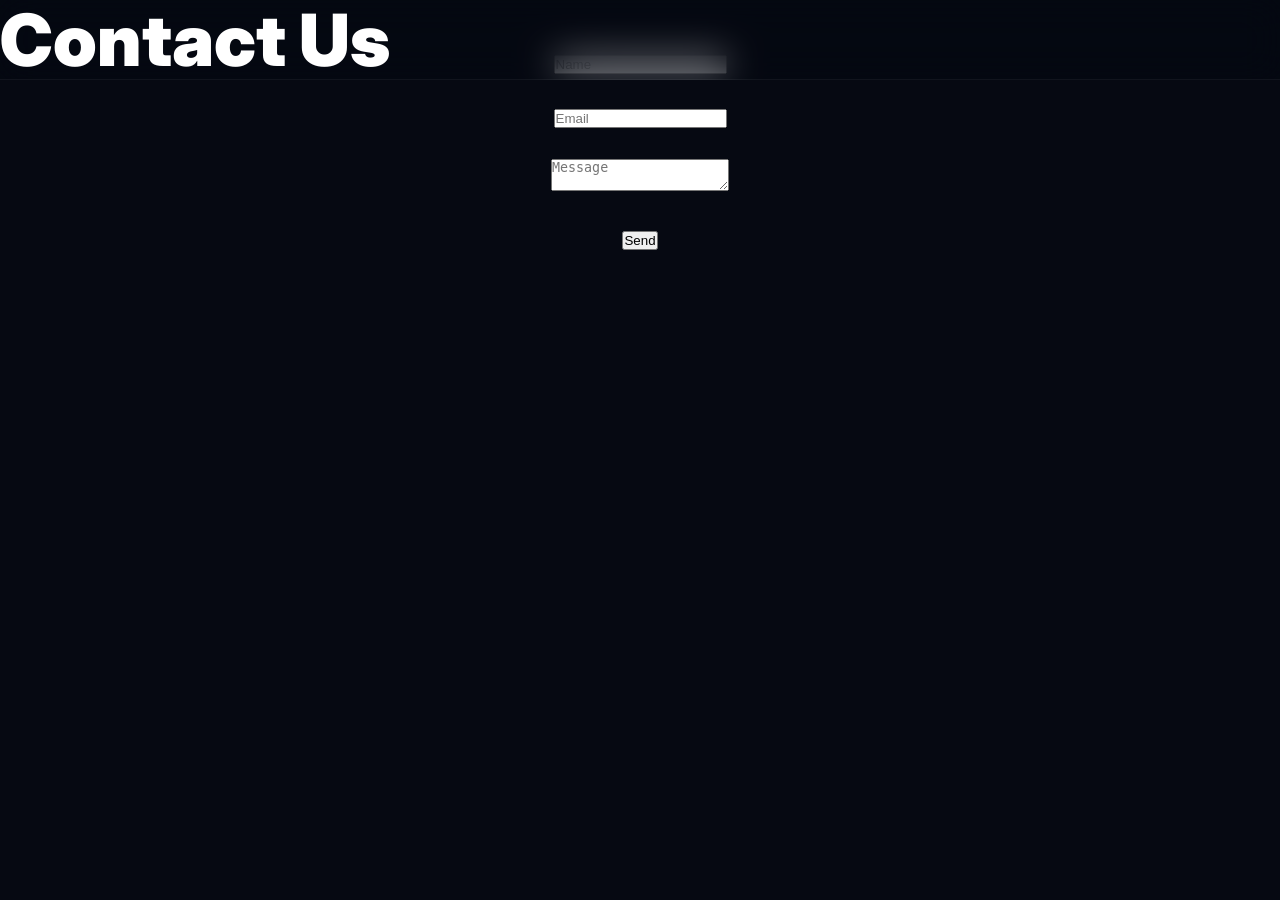
<file: contact.html>
<!DOCTYPE html>
<html>
<head>
<title>Contact</title>
<link rel="stylesheet" href="css/style.css">
</head>
<body>

<header>
<h1>Contact Us</h1>
</header>

<section style="padding:50px;text-align:center;">

<form>
<input type="text" placeholder="Name"><br><br>

<input type="email" placeholder="Email"><br><br>

<textarea placeholder="Message"></textarea><br><br>

<button class="btn">Send</button>

</form>

</section>

</body>
</html>
</file>
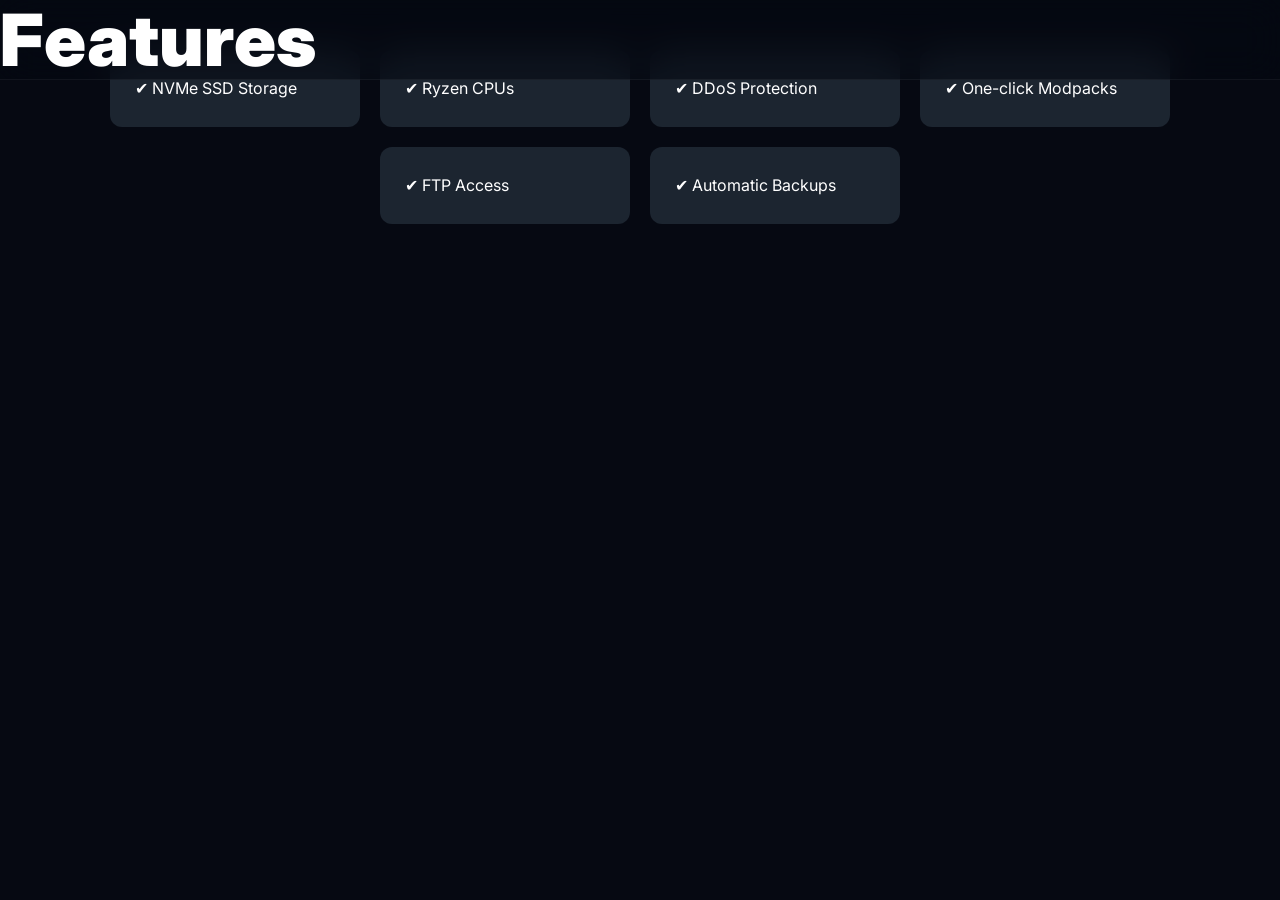
<file: features.html>
<!DOCTYPE html>
<html>
<head>
<title>Features</title>
<link rel="stylesheet" href="css/style.css">
</head>
<body>

<header>
<h1>Features</h1>
</header>

<section class="cards">

<div class="card">✔ NVMe SSD Storage</div>
<div class="card">✔ Ryzen CPUs</div>
<div class="card">✔ DDoS Protection</div>
<div class="card">✔ One-click Modpacks</div>
<div class="card">✔ FTP Access</div>
<div class="card">✔ Automatic Backups</div>

</section>

</body>
</html>
</file>
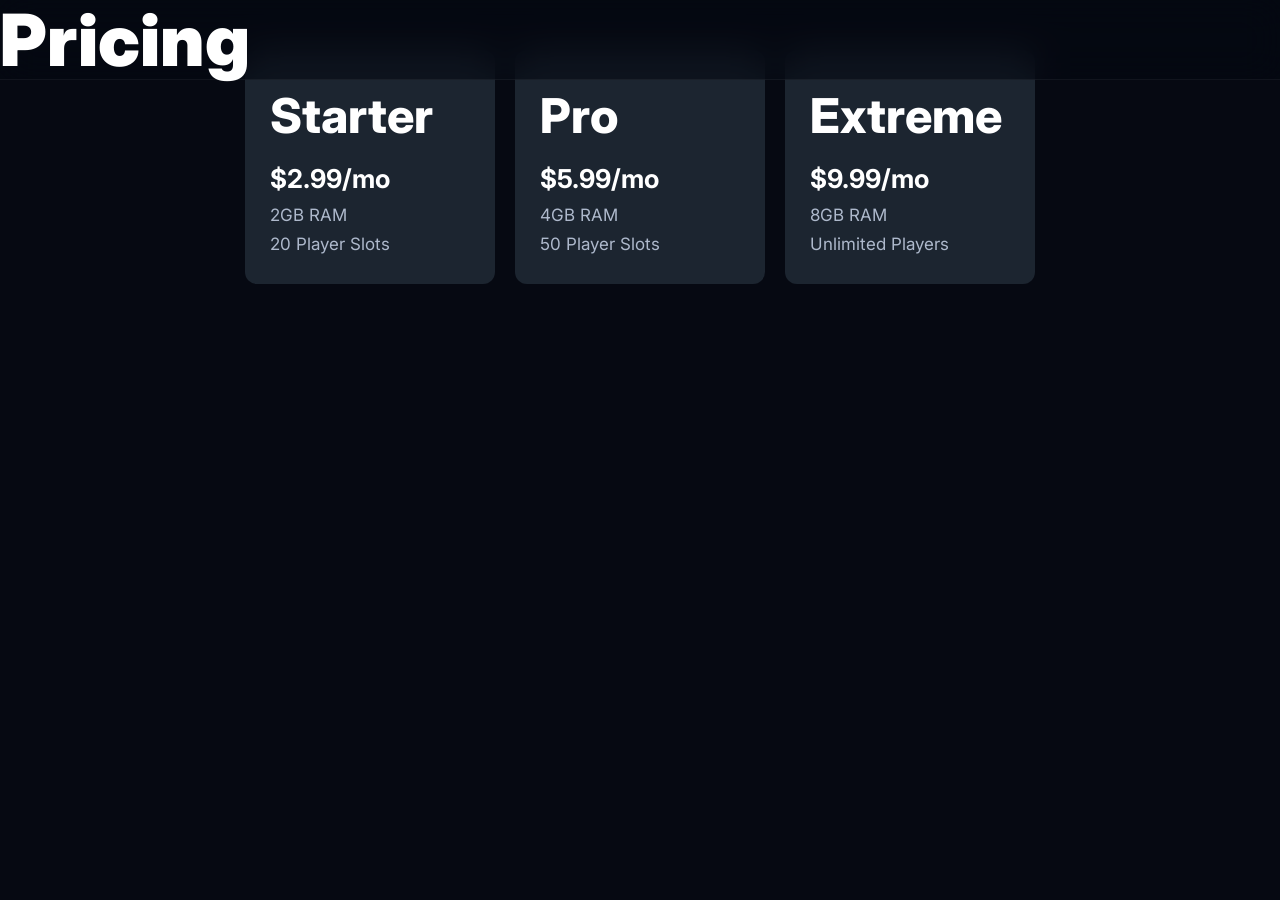
<file: pricing.html>
<!DOCTYPE html>
<html>
<head>
<title>Pricing</title>
<link rel="stylesheet" href="css/style.css">
</head>
<body>

<header>
<h1>Pricing</h1>
</header>

<section class="cards">

<div class="card">
<h2>Starter</h2>
<h3>$2.99/mo</h3>
<p>2GB RAM</p>
<p>20 Player Slots</p>
</div>

<div class="card">
<h2>Pro</h2>
<h3>$5.99/mo</h3>
<p>4GB RAM</p>
<p>50 Player Slots</p>
</div>

<div class="card">
<h2>Extreme</h2>
<h3>$9.99/mo</h3>
<p>8GB RAM</p>
<p>Unlimited Players</p>
</div>

</section>

</body>
</html>
</file>
<file: css/style.css>
/*=========================================================
  BlockForge Hosting
  Premium Minecraft Hosting Website
  File: assets/css/style.css
  Part: 1
=========================================================*/

/*==============================
  Google Font
==============================*/

@import url('https://fonts.googleapis.com/css2?family=Inter:wght@300;400;500;600;700;800;900&display=swap');

/*==============================
  Root Variables
==============================*/

:root{

    --bg:#060912;
    --bg2:#0B1220;
    --surface:#101826;

    --glass:rgba(255,255,255,.07);
    --glass-border:rgba(255,255,255,.12);

    --text:#ffffff;
    --text-soft:#AEB9CC;

    --primary:#35E0A1;
    --secondary:#4F8CFF;
    --purple:#8B5CF6;

    --danger:#ff5f7a;
    --warning:#ffc857;

    --radius:22px;

    --shadow:
        0 15px 35px rgba(0,0,0,.45);

    --transition:.35s ease;

}

/*==============================
  Reset
==============================*/

*{

    margin:0;
    padding:0;
    box-sizing:border-box;

}

html{

    scroll-behavior:smooth;

}

body{

    font-family:'Inter',sans-serif;

    background:var(--bg);

    color:var(--text);

    overflow-x:hidden;

    line-height:1.7;

}

/*==============================
  Selection
==============================*/

::selection{

    background:var(--primary);

    color:#000;

}

/*==============================
  Scrollbar
==============================*/

::-webkit-scrollbar{

    width:10px;

}

::-webkit-scrollbar-track{

    background:#09111f;

}

::-webkit-scrollbar-thumb{

    background:linear-gradient(
        180deg,
        var(--secondary),
        var(--primary)
    );

    border-radius:30px;

}

/*==============================
  Typography
==============================*/

h1{

    font-size:72px;

    font-weight:900;

    line-height:1.1;

}

h2{

    font-size:48px;

    font-weight:800;

}

h3{

    font-size:26px;

    font-weight:700;

}

h4{

    font-size:20px;

    font-weight:600;

}

p{

    color:var(--text-soft);

    font-size:17px;

}

a{

    text-decoration:none;

    color:inherit;

}

img{

    max-width:100%;

    display:block;

}

/*==============================
  Container
==============================*/

.container{

    width:min(1250px,92%);

    margin:auto;

}

/*==============================
  Animated Background
==============================*/

.background{

    position:fixed;

    inset:0;

    z-index:-2;

    overflow:hidden;

    background:
    radial-gradient(circle at top,
    #0f1930,
    var(--bg));

}

.blur{

    position:absolute;

    border-radius:50%;

    filter:blur(120px);

    opacity:.55;

    animation:float 16s infinite ease-in-out;

}

.blur.blue{

    width:420px;

    height:420px;

    background:#2979ff;

    top:-120px;

    left:-100px;

}

.blur.green{

    width:380px;

    height:380px;

    background:#00ff9d;

    bottom:-120px;

    right:-100px;

}

.blur.purple{

    width:350px;

    height:350px;

    background:#8b5cf6;

    top:35%;

    left:45%;

}

@keyframes float{

    0%{

        transform:translateY(0px);

    }

    50%{

        transform:translateY(50px);

    }

    100%{

        transform:translateY(0);

    }

}

/*==============================
  Glass Effect
==============================*/

.glass{

    background:var(--glass);

    border:1px solid var(--glass-border);

    backdrop-filter:blur(18px);

    -webkit-backdrop-filter:blur(18px);

    border-radius:var(--radius);

    box-shadow:var(--shadow);

}

/*==============================
  Header
==============================*/

header{

    position:fixed;

    top:0;

    left:0;

    width:100%;

    z-index:999;

    backdrop-filter:blur(18px);

    background:rgba(5,9,18,.55);

    border-bottom:1px solid rgba(255,255,255,.05);

}

header .container{

    height:82px;

    display:flex;

    justify-content:space-between;

    align-items:center;

}

/*==============================
  Logo
==============================*/

.logo{

    display:flex;

    align-items:center;

    gap:14px;

    font-size:24px;

    font-weight:800;

}

.logo-box{

    width:42px;

    height:42px;

    border-radius:12px;

    background:
    linear-gradient(
        135deg,
        var(--secondary),
        var(--primary)
    );

    box-shadow:

    0 0 25px rgba(79,140,255,.45),

    0 0 45px rgba(53,224,161,.30);

}

/*==============================
  Navigation
==============================*/

nav{

    display:flex;

    gap:36px;

}

nav a{

    color:var(--text-soft);

    font-weight:600;

    transition:var(--transition);

    position:relative;

}

nav a:hover{

    color:white;

}

nav a::after{

    content:"";

    position:absolute;

    left:0;

    bottom:-10px;

    width:0;

    height:2px;

    background:linear-gradient(
        90deg,
        var(--secondary),
        var(--primary)
    );

    transition:.35s;

}

nav a:hover::after{

    width:100%;

}

/*==============================
  Nav Buttons
==============================*/

.nav-buttons{

    display:flex;

    align-items:center;

    gap:16px;

}

.login-btn{

    color:white;

    padding:12px 24px;

    border-radius:14px;

    transition:.35s;

}

.login-btn:hover{

    background:rgba(255,255,255,.06);

}

.order-btn{

    background:
    linear-gradient(
        135deg,
        var(--secondary),
        var(--primary)
    );

    color:white;

    padding:13px 28px;

    border-radius:16px;

    font-weight:700;

    transition:.35s;

    box-shadow:

    0 10px 25px rgba(53,224,161,.25);

}

.order-btn:hover{

    transform:translateY(-3px);

    box-shadow:

    0 15px 35px rgba(53,224,161,.40);

    }.cards{
    display:flex;
    justify-content:center;
    gap:20px;
    flex-wrap:wrap;
    padding:50px;
}

.card{
    background:#1c2530;
    width:250px;
    padding:25px;
    border-radius:12px;
}

footer{
    text-align:center;
    padding:30px;
    background:#1c2530;
}
/*=========================================================
  HERO SECTION - PART 2A
=========================================================*/

.hero{

    position:relative;

    padding:170px 0 120px;

    overflow:hidden;

}

.hero::before{

    content:"";

    position:absolute;

    width:700px;

    height:700px;

    right:-180px;

    top:-200px;

    background:radial-gradient(
        circle,
        rgba(79,140,255,.18),
        transparent 70%
    );

    pointer-events:none;

}

.hero-grid{

    display:grid;

    grid-template-columns:1.1fr .9fr;

    gap:80px;

    align-items:center;

}

/*==============================
  Hero Left
==============================*/

.hero-left{

    position:relative;

    z-index:2;

}

.badge{

    display:inline-flex;

    align-items:center;

    gap:10px;

    padding:12px 22px;

    border-radius:999px;

    margin-bottom:28px;

    background:rgba(255,255,255,.06);

    border:1px solid rgba(255,255,255,.10);

    color:#E6EEF9;

    font-size:14px;

    font-weight:600;

    backdrop-filter:blur(12px);

}

.badge::before{

    content:"";

    width:10px;

    height:10px;

    border-radius:50%;

    background:var(--primary);

    box-shadow:0 0 15px var(--primary);

}

.hero h1{

    max-width:760px;

    letter-spacing:-2px;

    margin-bottom:24px;

    background:linear-gradient(
        180deg,
        #ffffff,
        #d9e6ff 70%,
        #9fb4d9
    );

    -webkit-background-clip:text;

    -webkit-text-fill-color:transparent;

}

.hero p{

    max-width:640px;

    font-size:19px;

    line-height:1.9;

    margin-bottom:42px;

    color:#B7C5DB;

}

/*==============================
  Hero Buttons
==============================*/

.hero-buttons{

    display:flex;

    align-items:center;

    gap:18px;

    margin-bottom:55px;

}

.primary-btn{

    display:inline-flex;

    align-items:center;

    justify-content:center;

    padding:17px 34px;

    border-radius:18px;

    font-weight:700;

    font-size:16px;

    color:#fff;

    background:linear-gradient(
        135deg,
        var(--secondary),
        var(--primary)
    );

    box-shadow:

        0 15px 35px rgba(53,224,161,.22);

    transition:all .35s ease;

}

.primary-btn:hover{

    transform:translateY(-5px);

    box-shadow:

        0 20px 45px rgba(53,224,161,.40);

}

.secondary-btn{

    display:inline-flex;

    align-items:center;

    justify-content:center;

    padding:17px 34px;

    border-radius:18px;

    border:1px solid rgba(255,255,255,.12);

    background:rgba(255,255,255,.05);

    color:#fff;

    transition:all .35s ease;

}

.secondary-btn:hover{

    background:rgba(255,255,255,.10);

    border-color:rgba(255,255,255,.22);

}

/*==============================
  Hero Stats
==============================*/

.hero-stats{

    display:flex;

    gap:28px;

    flex-wrap:wrap;

}

.hero-stats div{

    min-width:150px;

    padding:24px;

    border-radius:20px;

    background:rgba(255,255,255,.05);

    border:1px solid rgba(255,255,255,.08);

    backdrop-filter:blur(14px);

    transition:.35s;

}

.hero-stats div:hover{

    transform:translateY(-8px);

    border-color:rgba(53,224,161,.35);

}

.hero-stats h2{

    font-size:34px;

    margin-bottom:8px;

    background:linear-gradient(
        90deg,
        var(--secondary),
        var(--primary)
    );

    -webkit-background-clip:text;

    -webkit-text-fill-color:transparent;

}

.hero-stats span{

    color:#AEB9CC;

    font-size:14px;

    font-weight:600;

    text-transform:uppercase;

    letter-spacing:1px;

}
/*=========================================================
  HERO RIGHT
  Premium Server Showcase Card
=========================================================*/

.hero-right{

    position:relative;

    display:flex;

    justify-content:center;

    align-items:center;

}

/* Floating glow */

.hero-right::before{

    content:"";

    position:absolute;

    width:560px;

    height:560px;

    border-radius:50%;

    background:
        radial-gradient(circle,
        rgba(53,224,161,.16),
        transparent 72%);

    filter:blur(35px);

    animation:glowRotate 12s linear infinite;

    z-index:-2;

}

/* Small decorative orb */

.hero-right::after{

    content:"";

    position:absolute;

    width:170px;

    height:170px;

    border-radius:50%;

    top:-35px;

    right:40px;

    background:
        radial-gradient(circle,
        rgba(79,140,255,.28),
        transparent 70%);

    filter:blur(22px);

    z-index:-1;

}

/*=========================================================
  Server Card
=========================================================*/

.server-card{

    width:420px;

    padding:34px;

    position:relative;

    overflow:hidden;

    border-radius:28px;

    background:
        linear-gradient(
            160deg,
            rgba(255,255,255,.08),
            rgba(255,255,255,.03)
        );

    transition:.45s;

}

.server-card:hover{

    transform:
        translateY(-12px)
        rotateX(4deg);

    box-shadow:

        0 30px 70px rgba(0,0,0,.45),

        0 0 40px rgba(53,224,161,.18);

}

/* Glass shine */

.server-card::before{

    content:"";

    position:absolute;

    width:220px;

    height:650px;

    left:-180px;

    top:-180px;

    background:
        linear-gradient(

            90deg,

            transparent,

            rgba(255,255,255,.18),

            transparent

        );

    transform:rotate(24deg);

    transition:1s;

}

.server-card:hover::before{

    left:520px;

}

/*=========================================================
  Status Badge
=========================================================*/

.status{

    display:flex;

    align-items:center;

    gap:10px;

    width:max-content;

    padding:10px 18px;

    border-radius:999px;

    margin-bottom:28px;

    background:rgba(25,255,150,.10);

    border:1px solid rgba(53,224,161,.25);

    color:#E8FFF5;

    font-size:14px;

    font-weight:600;

}

.online{

    width:10px;

    height:10px;

    border-radius:50%;

    background:var(--primary);

    box-shadow:

        0 0 8px var(--primary),

        0 0 18px var(--primary);

    animation:pulse 1.8s infinite;

}

/*=========================================================
  Server Headings
=========================================================*/

.server-card h3{

    font-size:34px;

    font-weight:800;

    margin-bottom:10px;

    background:
        linear-gradient(
            90deg,
            #ffffff,
            #d5e7ff
        );

    -webkit-background-clip:text;

    -webkit-text-fill-color:transparent;

}

.server-card h4{

    color:var(--primary);

    font-size:18px;

    margin-bottom:28px;

    font-weight:700;

}

/*=========================================================
  Feature List
=========================================================*/

.server-card ul{

    list-style:none;

    display:flex;

    flex-direction:column;

    gap:18px;

    margin-bottom:36px;

}

.server-card li{

    display:flex;

    align-items:center;

    gap:14px;

    color:#D6E3F5;

    font-size:15px;

    font-weight:500;

}

.server-card li::before{

    content:"✓";

    width:26px;

    height:26px;

    display:flex;

    justify-content:center;

    align-items:center;

    border-radius:50%;

    background:

        linear-gradient(
            135deg,
            var(--secondary),
            var(--primary)
        );

    color:#fff;

    font-size:13px;

    font-weight:800;

    flex-shrink:0;

}

/*=========================================================
  Deploy Button
=========================================================*/

.server-card button{

    width:100%;

    border:none;

    outline:none;

    cursor:pointer;

    padding:18px;

    border-radius:18px;

    font-size:16px;

    font-weight:700;

    color:#fff;

    background:

        linear-gradient(
            135deg,
            var(--secondary),
            var(--primary)
        );

    transition:.35s;

    box-shadow:

        0 12px 28px rgba(53,224,161,.28);

}

.server-card button:hover{

    transform:translateY(-4px);

    box-shadow:

        0 20px 42px rgba(53,224,161,.42);

}

/*=========================================================
  Decorative Mini Cards
=========================================================*/

.server-mini{

    position:absolute;

    padding:16px 22px;

    border-radius:18px;

    backdrop-filter:blur(18px);

    background:rgba(255,255,255,.07);

    border:1px solid rgba(255,255,255,.08);

    box-shadow:0 15px 35px rgba(0,0,0,.30);

}

.server-mini h5{

    color:white;

    font-size:15px;

    margin-bottom:4px;

}

.server-mini span{

    color:var(--text-soft);

    font-size:13px;

}

.server-mini.cpu{

    left:-60px;

    top:60px;

}

.server-mini.latency{

    right:-55px;

    bottom:70px;

}

/*=========================================================
  Animations
=========================================================*/

@keyframes pulse{

    0%{

        transform:scale(1);

        opacity:1;

    }

    50%{

        transform:scale(1.4);

        opacity:.55;

    }

    100%{

        transform:scale(1);

        opacity:1;

    }

}

@keyframes glowRotate{

    from{

        transform:rotate(0deg);

    }

    to{

        transform:rotate(360deg);

    }

}
/*=========================================================
  HERO DECORATIONS
=========================================================*/

.hero-particles{

    position:absolute;

    inset:0;

    overflow:hidden;

    pointer-events:none;

    z-index:0;

}

.hero-particles span{

    position:absolute;

    display:block;

    border-radius:50%;

    background:rgba(255,255,255,.08);

    animation:particleFloat linear infinite;

}

/* Individual particles */

.hero-particles span:nth-child(1){

    width:10px;
    height:10px;
    left:8%;
    top:80%;
    animation-duration:18s;

}

.hero-particles span:nth-child(2){

    width:18px;
    height:18px;
    left:22%;
    top:92%;
    animation-duration:22s;

}

.hero-particles span:nth-child(3){

    width:7px;
    height:7px;
    left:46%;
    top:78%;
    animation-duration:16s;

}

.hero-particles span:nth-child(4){

    width:14px;
    height:14px;
    left:68%;
    top:95%;
    animation-duration:20s;

}

.hero-particles span:nth-child(5){

    width:24px;
    height:24px;
    left:88%;
    top:82%;
    animation-duration:25s;

}

/*=========================================================
  HERO ENTRANCE ANIMATIONS
=========================================================*/

.hero-left{

    animation:fadeLeft .9s ease;

}

.hero-right{

    animation:fadeRight .9s ease;

}

.badge{

    animation:fadeUp .8s ease;

}

.hero h1{

    animation:fadeUp 1s ease;

}

.hero p{

    animation:fadeUp 1.2s ease;

}

.hero-buttons{

    animation:fadeUp 1.4s ease;

}

.hero-stats{

    animation:fadeUp 1.6s ease;

}

/*=========================================================
  KEYFRAMES
=========================================================*/

@keyframes fadeLeft{

    from{

        opacity:0;
        transform:translateX(-70px);

    }

    to{

        opacity:1;
        transform:translateX(0);

    }

}

@keyframes fadeRight{

    from{

        opacity:0;
        transform:translateX(70px);

    }

    to{

        opacity:1;
        transform:translateX(0);

    }

}

@keyframes fadeUp{

    from{

        opacity:0;
        transform:translateY(45px);

    }

    to{

        opacity:1;
        transform:translateY(0);

    }

}

@keyframes particleFloat{

    from{

        transform:translateY(0);
        opacity:0;

    }

    15%{

        opacity:1;

    }

    85%{

        opacity:1;

    }

    to{

        transform:translateY(-1200px);
        opacity:0;

    }

}

/*=========================================================
  SERVER CARD FLOAT
=========================================================*/

.server-card{

    animation:cardFloat 6s ease-in-out infinite;

}

@keyframes cardFloat{

    0%{

        transform:translateY(0px);

    }

    50%{

        transform:translateY(-10px);

    }

    100%{

        transform:translateY(0px);

    }

}

/*=========================================================
  BUTTON GLOW
=========================================================*/

.primary-btn,
.order-btn,
.server-card button{

    position:relative;

    overflow:hidden;

}

.primary-btn::before,
.order-btn::before,
.server-card button::before{

    content:"";

    position:absolute;

    left:-120%;

    top:0;

    width:80%;

    height:100%;

    background:

    linear-gradient(

        90deg,

        transparent,

        rgba(255,255,255,.28),

        transparent

    );

    transition:.8s;

}

.primary-btn:hover::before,
.order-btn:hover::before,
.server-card button:hover::before{

    left:140%;

}

/*=========================================================
  HERO RESPONSIVE
=========================================================*/

@media(max-width:1100px){

.hero-grid{

    grid-template-columns:1fr;

    gap:70px;

}

.hero{

    padding-top:150px;

}

.hero-right{

    order:-1;

}

.server-card{

    width:100%;
    max-width:470px;

}

.hero h1{

    font-size:58px;

}

}

@media(max-width:768px){

.hero{

    padding:130px 0 80px;

}

.hero h1{

    font-size:42px;

    letter-spacing:-1px;

}

.hero p{

    font-size:17px;

}

.hero-buttons{

    flex-direction:column;

    align-items:stretch;

}

.primary-btn,
.secondary-btn{

    width:100%;

    justify-content:center;

}

.hero-stats{

    display:grid;

    grid-template-columns:1fr;

    gap:18px;

}

.server-card{

    padding:28px;

}

.server-card h3{

    font-size:28px;

}

.server-mini{

    display:none;

}

nav{

    display:none;

}

}

@media(max-width:480px){

.hero h1{

    font-size:34px;

}

.badge{

    font-size:12px;

    padding:10px 16px;

}

.hero p{

    font-size:16px;

}

.server-card{

    border-radius:22px;

}

}
/*=========================================================
  HOSTING SERIES
  Card Content
=========================================================*/

/*---------------------------------
  Hardware Badge
----------------------------------*/

.hardware-badge{

    display:inline-flex;

    align-items:center;

    gap:10px;

    padding:10px 18px;

    margin-bottom:24px;

    border-radius:999px;

    font-size:13px;

    font-weight:700;

    letter-spacing:.5px;

    background:rgba(255,255,255,.05);

    border:1px solid rgba(255,255,255,.08);

    color:#DCE8F8;

}

.hardware-badge::before{

    content:"";

    width:10px;

    height:10px;

    border-radius:50%;

    background:var(--primary);

    box-shadow:0 0 12px var(--primary);

}

/*---------------------------------
  Specs List
----------------------------------*/

.series-specs{

    list-style:none;

    display:flex;

    flex-direction:column;

    gap:14px;

    margin-bottom:30px;

}

.series-specs li{

    display:flex;

    align-items:center;

    gap:14px;

    color:#D7E3F5;

    font-size:15px;

    font-weight:500;

}

.series-specs li::before{

    content:"✓";

    width:24px;

    height:24px;

    display:flex;

    align-items:center;

    justify-content:center;

    border-radius:50%;

    color:#fff;

    font-size:12px;

    font-weight:800;

    background:linear-gradient(
        135deg,
        var(--secondary),
        var(--primary)
    );

}

/*---------------------------------
  Minecraft Plans Preview
----------------------------------*/

.plan-preview{

    display:flex;

    flex-wrap:wrap;

    gap:10px;

    margin-bottom:28px;

}

.plan-preview span{

    padding:8px 14px;

    border-radius:999px;

    font-size:12px;

    font-weight:700;

    background:rgba(255,255,255,.06);

    border:1px solid rgba(255,255,255,.08);

    color:#D7E3F5;

    transition:.3s;

}

.plan-preview span:hover{

    background:rgba(53,224,161,.15);

    border-color:rgba(53,224,161,.30);

    color:#fff;

}

/*---------------------------------
  Price Box
----------------------------------*/

.price-box{

    display:flex;

    align-items:flex-end;

    justify-content:space-between;

    margin-top:12px;

    margin-bottom:24px;

}

.price{

    display:flex;

    align-items:flex-end;

    gap:6px;

}

.price h2{

    font-size:42px;

    line-height:1;

    color:#fff;

}

.price span{

    color:var(--text-soft);

    font-size:15px;

    margin-bottom:5px;

}

.price-label{

    color:var(--primary);

    font-size:13px;

    font-weight:700;

    text-transform:uppercase;

    letter-spacing:1px;

}

/*---------------------------------
  View Plans Button
----------------------------------*/

.series-btn{

    display:flex;

    align-items:center;

    justify-content:center;

    width:100%;

    padding:16px;

    border-radius:16px;

    font-weight:700;

    font-size:15px;

    color:#fff;

    background:linear-gradient(
        135deg,
        var(--secondary),
        var(--primary)
    );

    transition:.35s;

    box-shadow:
        0 12px 28px rgba(53,224,161,.20);

}

.series-btn:hover{

    transform:translateY(-4px);

    box-shadow:
        0 20px 40px rgba(53,224,161,.35);

}

/*---------------------------------
  Bottom Status Strip
----------------------------------*/

.series-footer{

    margin-top:26px;

    padding-top:20px;

    display:flex;

    justify-content:space-between;

    align-items:center;

    border-top:1px solid rgba(255,255,255,.08);

}

.series-footer small{

    color:var(--text-soft);

    font-size:13px;

}

.status-live{

    display:flex;

    align-items:center;

    gap:8px;

    color:#BFFFE2;

    font-size:13px;

    font-weight:600;

}

.status-live::before{

    content:"";

    width:9px;

    height:9px;

    border-radius:50%;

    background:var(--primary);

    box-shadow:0 0 10px var(--primary);

    animation:pulse 2s infinite;

}

/*---------------------------------
  Accent Border (Top)
----------------------------------*/

.series-grid .glass::after{

    content:"";

    position:absolute;

    top:0;

    left:0;

    width:100%;

    height:4px;

    background:linear-gradient(
        90deg,
        var(--secondary),
        var(--primary)
    );

    opacity:.85;

}

/*---------------------------------
  Card Hover Enhancement
----------------------------------*/

.series-grid .glass:hover h3{

    color:#fff;

}

.series-grid .glass:hover .hardware-badge{

    border-color:rgba(53,224,161,.30);

    background:rgba(53,224,161,.08);

}

.series-grid .glass:hover .series-icon{

    transform:rotate(-8deg) scale(1.08);

    transition:.35s ease;

  }
/*=========================================================
  HOSTING SERIES
  PART 3C - Premium Effects & Responsive
=========================================================*/

/*==============================
  Featured Card
==============================*/

.series-grid .featured{

    transform:scale(1.04);

    border:1px solid rgba(79,140,255,.30);

    box-shadow:

        0 25px 60px rgba(79,140,255,.18),

        0 0 80px rgba(53,224,161,.08);

}

.series-grid .featured:hover{

    transform:translateY(-14px) scale(1.04);

}

/*==============================
  Premium Ribbon
==============================*/

.ribbon{

    position:absolute;

    top:22px;

    right:-46px;

    width:170px;

    text-align:center;

    padding:10px 0;

    font-size:12px;

    font-weight:800;

    letter-spacing:1px;

    color:#fff;

    text-transform:uppercase;

    transform:rotate(45deg);

    background:

        linear-gradient(
            135deg,
            var(--secondary),
            var(--primary)
        );

    box-shadow:

        0 10px 25px rgba(0,0,0,.35);

}

/*==============================
  Card Glow
==============================*/

.series-grid .glass{

    isolation:isolate;

}

.series-grid .glass .glow{

    position:absolute;

    width:280px;

    height:280px;

    border-radius:50%;

    top:-120px;

    right:-120px;

    opacity:0;

    background:

        radial-gradient(

            circle,

            rgba(53,224,161,.18),

            transparent 70%

        );

    transition:.5s;

    pointer-events:none;

    z-index:-1;

}

.series-grid .glass:hover .glow{

    opacity:1;

}

/*==============================
  Card Reveal Animation
==============================*/

.series-grid .glass{

    opacity:0;

    transform:translateY(60px);

    animation:seriesReveal .8s ease forwards;

}

.series-grid .glass:nth-child(1){

    animation-delay:.15s;

}

.series-grid .glass:nth-child(2){

    animation-delay:.30s;

}

.series-grid .glass:nth-child(3){

    animation-delay:.45s;

}

.series-grid .glass:nth-child(4){

    animation-delay:.60s;

}

@keyframes seriesReveal{

    to{

        opacity:1;

        transform:translateY(0);

    }

}

/*==============================
  Icon Animation
==============================*/

.series-icon{

    transition:

        transform .35s ease,

        box-shadow .35s ease;

}

.series-grid .glass:hover .series-icon{

    transform:

        translateY(-6px)

        rotate(-8deg)

        scale(1.08);

    box-shadow:

        0 15px 35px rgba(0,0,0,.30);

}

/*==============================
  Price Animation
==============================*/

.price h2{

    transition:.35s;

}

.series-grid .glass:hover .price h2{

    color:var(--primary);

}

/*==============================
  Responsive
==============================*/

@media(max-width:1200px){

.series-grid{

    grid-template-columns:repeat(2,1fr);

}

}

@media(max-width:768px){

.series{

    padding:90px 0;

}

.section-title h2{

    font-size:38px;

}

.section-title p{

    font-size:16px;

}

.series-grid{

    grid-template-columns:1fr;

    gap:24px;

}

.series-grid .featured{

    transform:none;

}

.series-grid .featured:hover{

    transform:translateY(-10px);

}

.ribbon{

    right:-55px;

    font-size:11px;

}

.price h2{

    font-size:36px;

}

}

@media(max-width:480px){

.series-grid .glass{

    padding:26px;

}

.series-icon{

    width:60px;

    height:60px;

    font-size:28px;

}

.series-grid h3{

    font-size:24px;

}

.series-grid h4{

    font-size:16px;

}

.price-box{

    flex-direction:column;

    align-items:flex-start;

    gap:10px;

}

.series-btn{

    padding:15px;

}

}

/*==============================
  Accessibility
==============================*/

.series-btn:focus,
.plan-preview span:focus{

    outline:2px solid var(--primary);

    outline-offset:4px;

}
</file>
